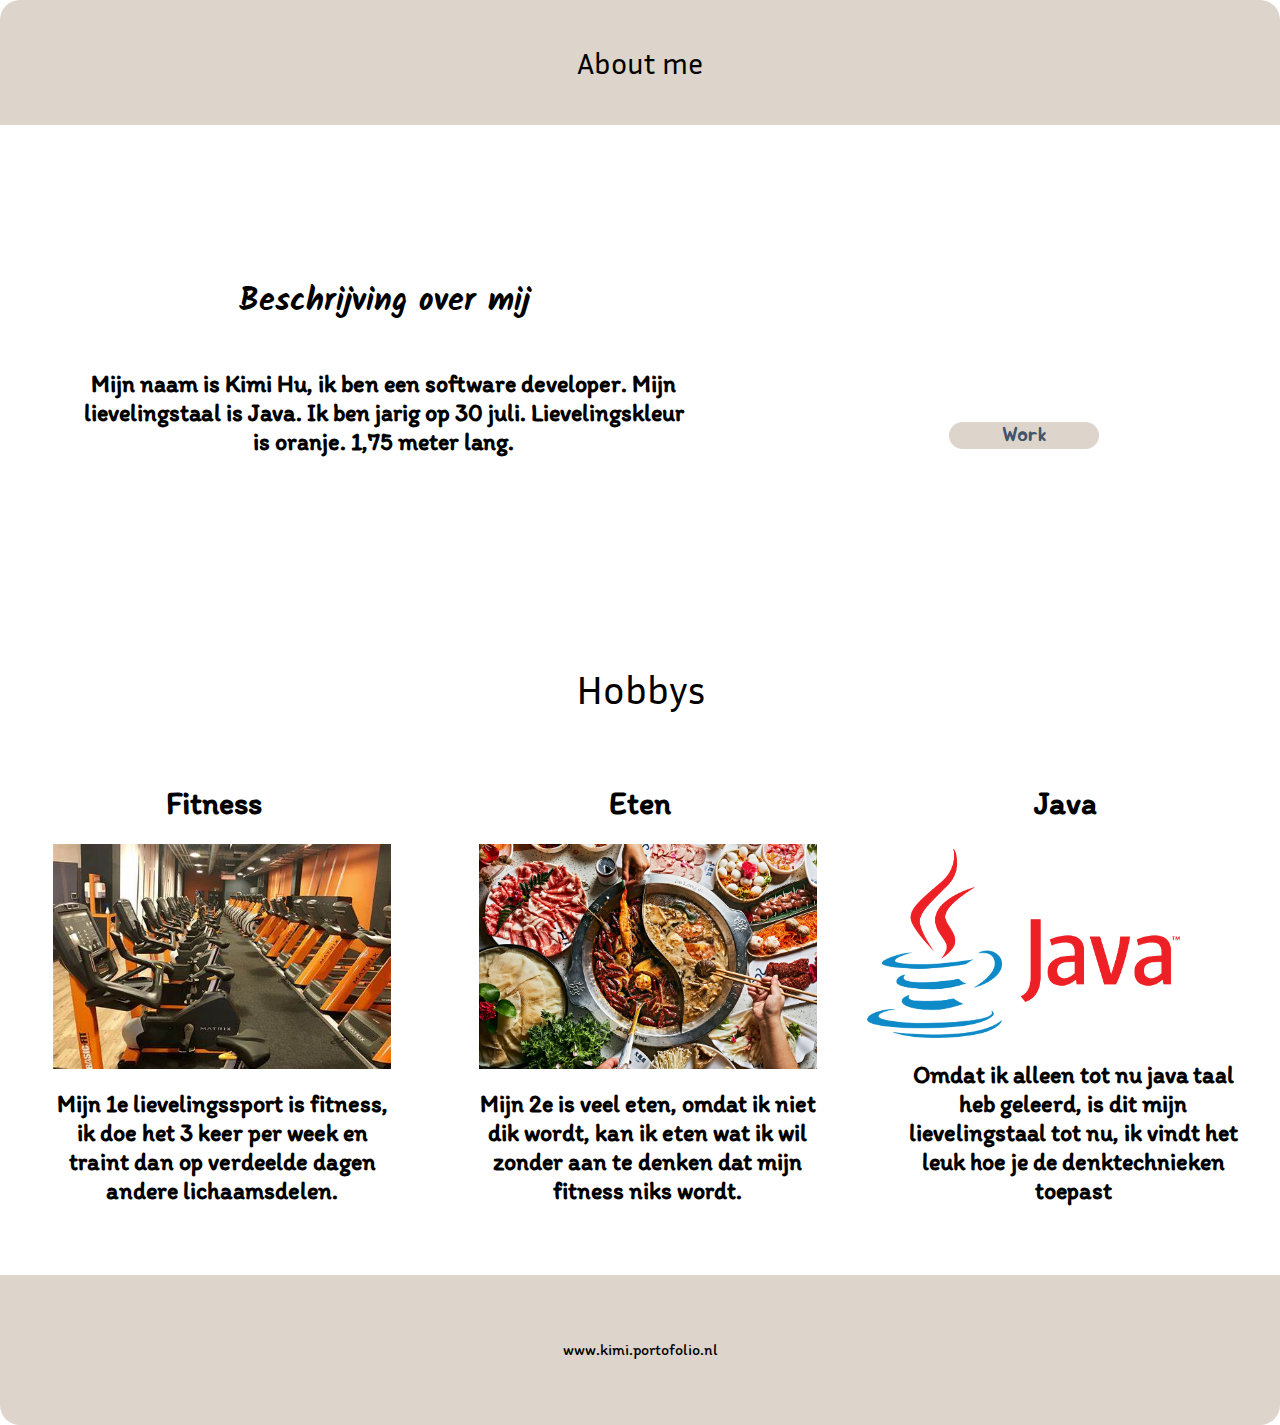
<file: Website 2/about.html>
<!DOCTYPE html>
<html lang="en">

<head>
    <meta charset="UTF-8">
    <meta name="viewport" content="width=device-width, initial-scale=1.0">
    <title>About</title>
    <link rel="stylesheet" href="css/about.css">
    <link rel="preconnect" href="https://fonts.googleapis.com">
    <link rel="preconnect" href="https://fonts.gstatic.com" crossorigin>
    <link
        href="https://fonts.googleapis.com/css2?family=Inria+Sans:ital,wght@0,300;0,400;0,700;1,300;1,400;1,700&family=Inter:ital,opsz,wght@0,14..32,100..900;1,14..32,100..900&family=Itim&family=Josefin+Sans:ital,wght@0,100..700;1,100..700&family=Jua&family=Quicksand:wght@300..700&family=Righteous&family=Roboto:ital,wght@0,100;0,300;0,400;0,500;0,700;0,900;1,100;1,300;1,400;1,500;1,700;1,900&display=swap"
        rel="stylesheet">
    <link rel="preconnect" href="https://fonts.googleapis.com">
    <link rel="preconnect" href="https://fonts.gstatic.com" crossorigin>
    <link
        href="https://fonts.googleapis.com/css2?family=Kalam:wght@300;400;700&family=Lato:ital,wght@0,100;0,300;0,400;0,700;0,900;1,100;1,300;1,400;1,700;1,900&family=Mulish:ital,wght@0,200..1000;1,200..1000&display=swap"
        rel="stylesheet">

</head>

<body>
    <header>
        <p>About me</p>
    </header>
    
    <div class="top-container">

        <div class="beschrijvingcontainer">
            <div class="titel">
                <h1 id="titelbeschrijving">Beschrijving over mij</h1>
            </div>
            <div class="beschrijving-over-mij">
                <h2 id="beschrijving">Mijn naam is Kimi Hu, ik ben een software developer. Mijn lievelingstaal is Java.
                    Ik ben jarig op 30 juli. Lievelingskleur is oranje. 1,75 meter lang. </h2>
            </div>
        </div>

        <div class="buttoncontainer">
            <a href="work.html"><button>Work</button></a>
        </div>

    </div>

    <div class="hobbys">
        <div class="titel2">
            <p id="hobby">Hobbys</p>
        </div>

        <div class="hobby-name">
            <div class="fitness">
                <h1>Fitness</h1>
                <img id="foto-fitness" src="img/Fitness.jpg" alt="">
                <h2 id="text-fitness">Mijn 1e lievelingssport is fitness, ik doe het 3 keer per week en traint dan op
                    verdeelde dagen
                    andere lichaamsdelen.</h2>
            </div>
            <div class="eten">
                <h1>Eten</h1>
                <img id="foto-eten" src="img/Hotpot.jpg" alt="">
                <h2 id="text-hotpot">Mijn 2e is veel eten, omdat ik niet dik wordt, kan ik eten wat ik wil zonder aan te
                    denken dat mijn
                    fitness niks wordt.</h2>
            </div>
            <div class="java">
                <h1>Java</h1>
                <img id="foto-java" src="img/Java_logo_icon.png" alt="">
                <h2 id="text-java">Omdat ik alleen tot nu java taal heb geleerd, is dit mijn lievelingstaal tot nu, ik
                    vindt het leuk
                    hoe je de denktechnieken toepast</h2>
            </div>
        </div>

    </div>
    <footer>
        <p id="wwwkimi">www.kimi.portofolio.nl</p>
    </footer>
</body>

</html>
</file>
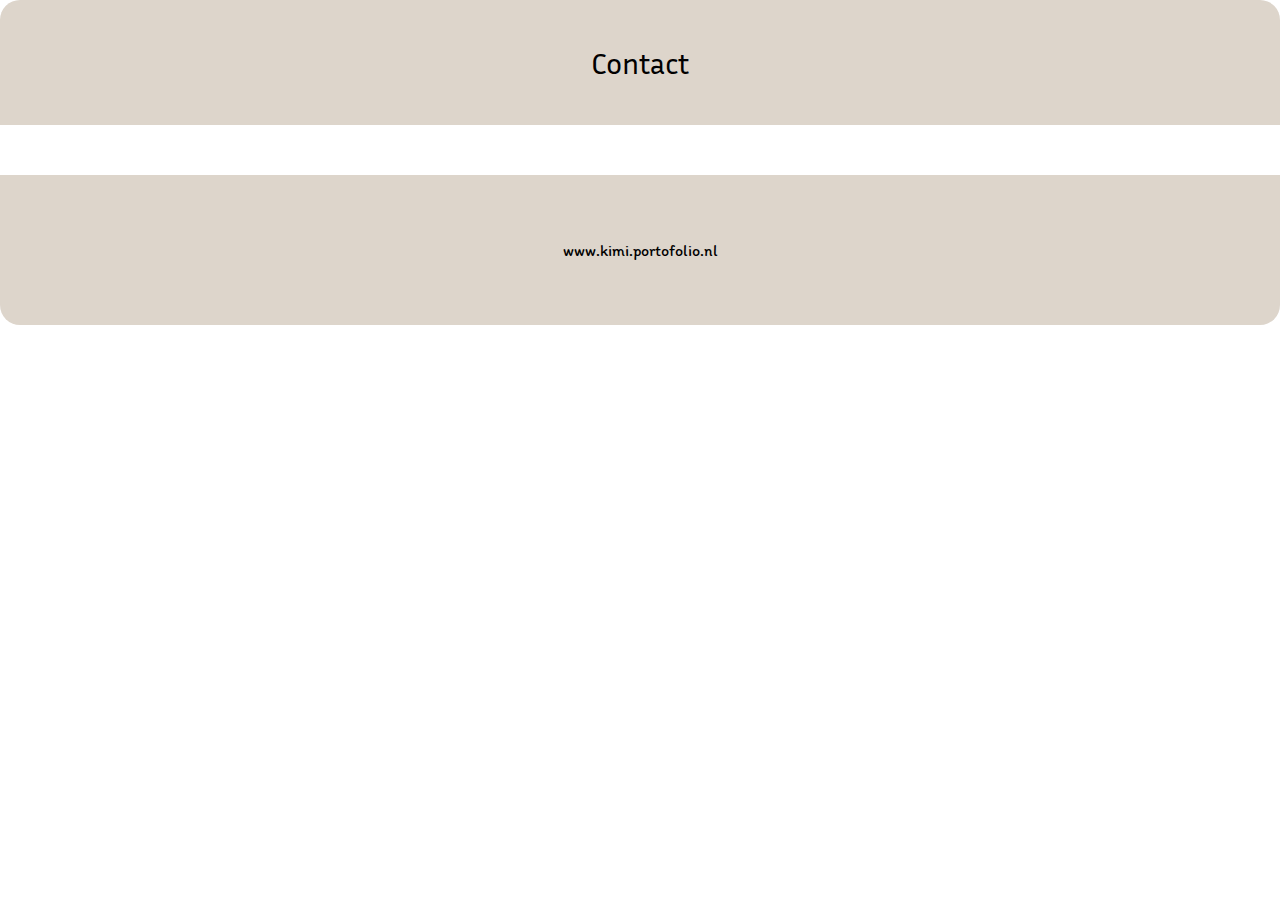
<file: Website 2/contact.html>
<!DOCTYPE html>
<html lang="en">

<head>
    <meta charset="UTF-8">
    <meta name="viewport" content="width=device-width, initial-scale=1.0">
    <title>Contact</title>
    <link rel="stylesheet" href="css/contact.css">
    <link rel="preconnect" href="https://fonts.googleapis.com">
    <link rel="preconnect" href="https://fonts.gstatic.com" crossorigin>
    <link
        href="https://fonts.googleapis.com/css2?family=Inria+Sans:ital,wght@0,300;0,400;0,700;1,300;1,400;1,700&family=Inter:ital,opsz,wght@0,14..32,100..900;1,14..32,100..900&family=Itim&family=Josefin+Sans:ital,wght@0,100..700;1,100..700&family=Jua&family=Quicksand:wght@300..700&family=Righteous&family=Roboto:ital,wght@0,100;0,300;0,400;0,500;0,700;0,900;1,100;1,300;1,400;1,500;1,700;1,900&display=swap"
        rel="stylesheet">
    <link rel="preconnect" href="https://fonts.googleapis.com">
    <link rel="preconnect" href="https://fonts.gstatic.com" crossorigin>
    <link
        href="https://fonts.googleapis.com/css2?family=Kalam:wght@300;400;700&family=Lato:ital,wght@0,100;0,300;0,400;0,700;0,900;1,100;1,300;1,400;1,700;1,900&family=Mulish:ital,wght@0,200..1000;1,200..1000&display=swap"
        rel="stylesheet">

</head>

<body>
    <header>
        <p>Contact</p>
    </header>

    <footer>
        <p id="wwwkimi">www.kimi.portofolio.nl</p>
    </footer>

</body>

</html>
</file>
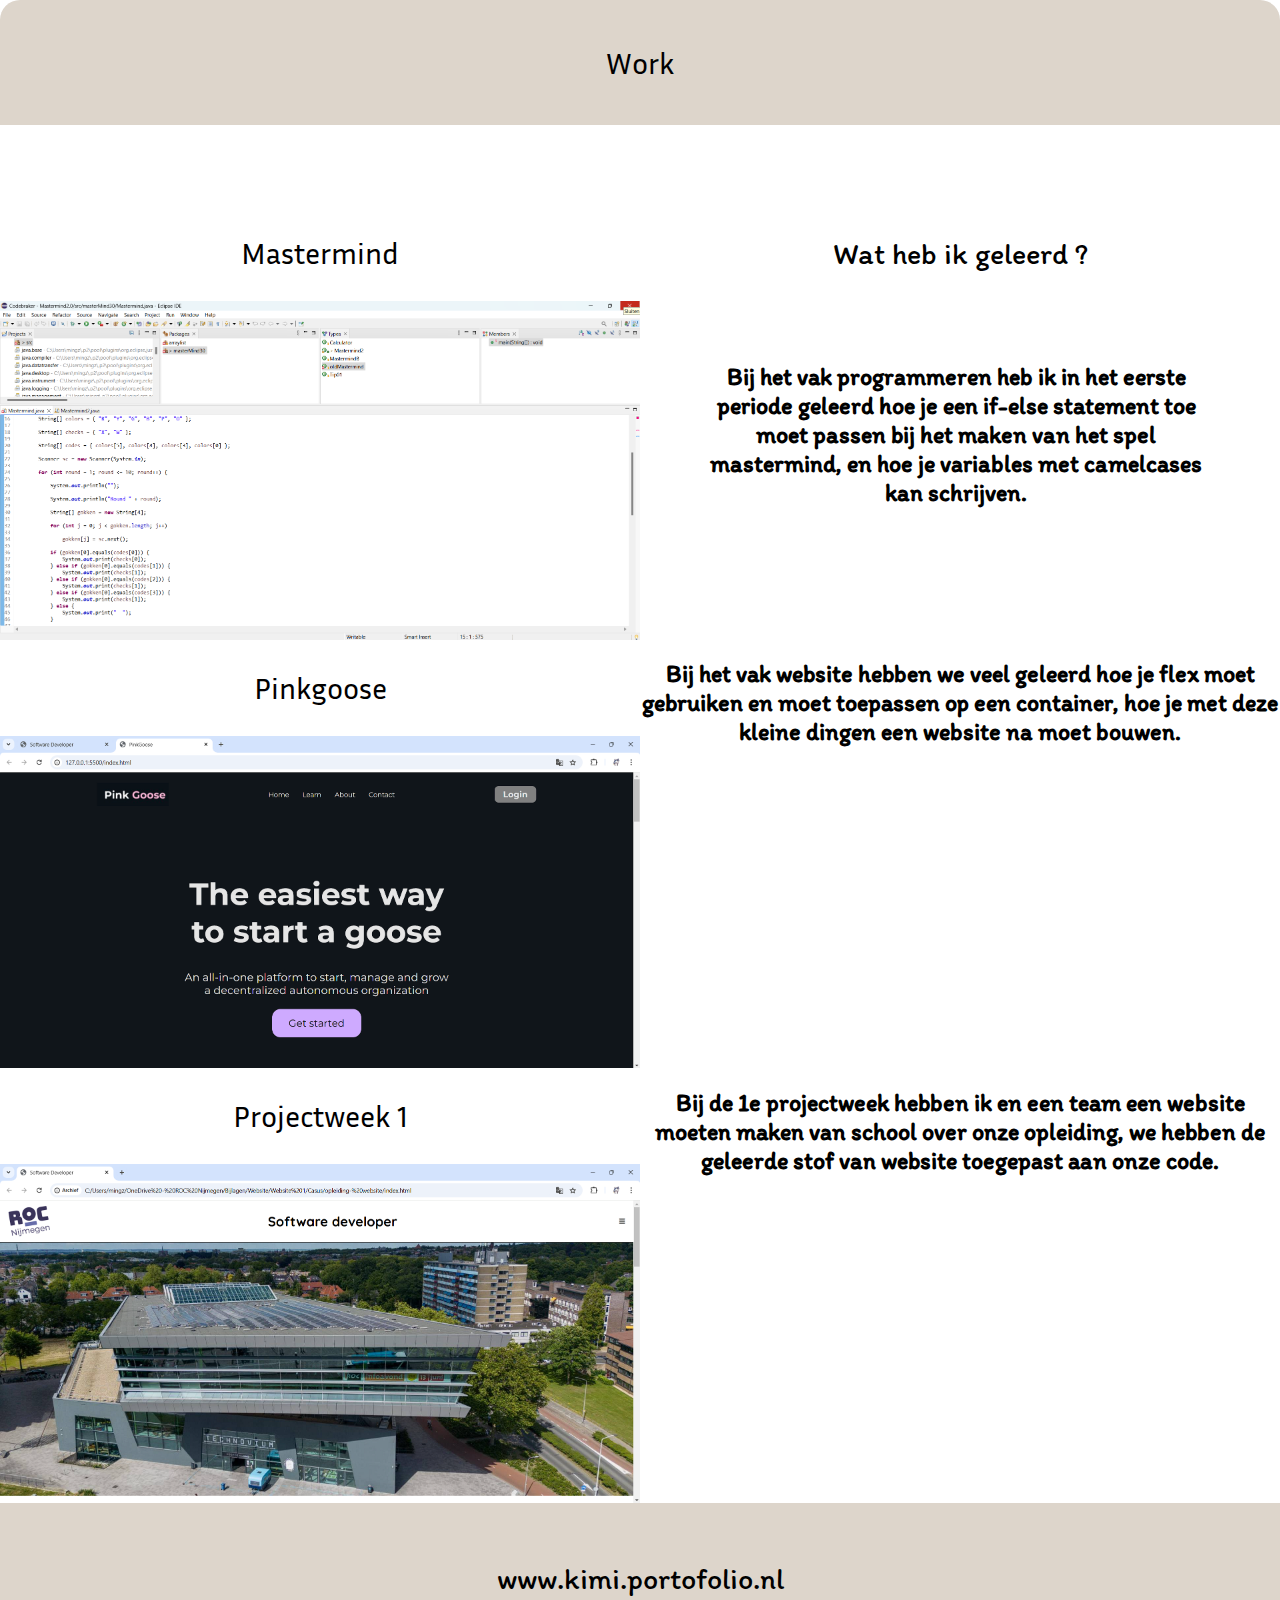
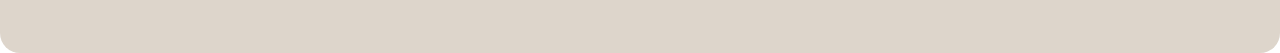
<file: Website 2/work.html>
<!DOCTYPE html>
<html lang="en">

<head>
    <meta charset="UTF-8">
    <meta name="viewport" content="width=device-width, initial-scale=1.0">
    <title>Work</title>
    <link rel="stylesheet" href="css/work.css">
    <link rel="preconnect" href="https://fonts.googleapis.com">
    <link rel="preconnect" href="https://fonts.gstatic.com" crossorigin>
    <link
        href="https://fonts.googleapis.com/css2?family=Inria+Sans:ital,wght@0,300;0,400;0,700;1,300;1,400;1,700&family=Inter:ital,opsz,wght@0,14..32,100..900;1,14..32,100..900&family=Itim&family=Josefin+Sans:ital,wght@0,100..700;1,100..700&family=Jua&family=Quicksand:wght@300..700&family=Righteous&family=Roboto:ital,wght@0,100;0,300;0,400;0,500;0,700;0,900;1,100;1,300;1,400;1,500;1,700;1,900&display=swap"
        rel="stylesheet">
    <link rel="preconnect" href="https://fonts.googleapis.com">
    <link rel="preconnect" href="https://fonts.gstatic.com" crossorigin>
    <link
        href="https://fonts.googleapis.com/css2?family=Kalam:wght@300;400;700&family=Lato:ital,wght@0,100;0,300;0,400;0,700;0,900;1,100;1,300;1,400;1,700;1,900&family=Mulish:ital,wght@0,200..1000;1,200..1000&display=swap"
        rel="stylesheet">

</head>

<body>

    <header>
        <p>Work</p>
    </header>

    <div class="container">
        <div class="mastermind">
            <div class="foto-mastermind">
                <p>Mastermind</p>
                <img src="img/Mastermind.png" alt="Mastermind">
            </div>
            <div class="rechterzijde-1">
                <p id="wat-leren">Wat heb ik geleerd ?</p>
                    <h2 id="mastermind-text">Bij het vak programmeren heb ik in het eerste periode geleerd hoe je een
                        if-else statement toe
                        moet
                        passen bij het maken van het spel mastermind, en hoe je variables met camelcases kan schrijven.
                    </h2>
            </div>

        </div>
        
        <div class="pinkgoose">
            <div class="foto-pinkgoose">
                <p>Pinkgoose</p>
                <img src="img/Pinkgoose.png" alt="Pinkgoose">
            </div>
            <div class="rechterzijde-2">
                <h2 id="pinkgoose-text">Bij het vak website hebben we veel geleerd hoe je flex moet gebruiken en moet
                    toepassen op een
                    container, hoe je met deze kleine dingen een website na moet bouwen.
                </h2>
            </div>
        </div>

        <div class="project1">
            <div class="foto-project">
                <p>Projectweek 1</p>
                <img src="img/Project.png" alt="Projectweek">
            </div>
            <div class="rechterzijde-3">
                <h2 id="project-text">Bij de 1e projectweek hebben ik en een team een website moeten maken van school
                    over onze
                    opleiding, we hebben de geleerde stof van website toegepast aan onze code.</h2>
            </div>
        </div>
    </div>

    <footer>
        <p id="wwwkimi">www.kimi.portofolio.nl</p>
    </footer>

</body>

</html>
</file>
<file: Website 2/css/about.css>
body {
    display: flex;
    flex-direction: column;
    margin: 0;
}

header {
    width: 100%;
    height: 125px;
    background-color: #DDD5CB;
    border-top-left-radius: 20px;
    border-top-right-radius: 20px;
    display: flex;
    justify-content: center;
    align-items: center;
    font-size: 30px;
    font-family: Inria Sans;
    margin-bottom: 50px;
}

.top-container {
    background-color: transparent;
    display: flex;
    flex-direction: row;
    height: auto;
    width: 100%;
    margin-top: 50px;
    margin-bottom: 50px;
    position: relative;
    top: 30px;
}

.beschrijvingcontainer {
    height: 300px;
    width: 60%;
    text-align: center;
}

#titelbeschrijving {
    font-family: Kalam;
}

#beschrijving {
    width: 80%;
}

.beschrijving-over-mij {
    display: flex;
    justify-content: center;
}

button {
    background-color: #DDD5CB;
    border: none;
    color: #40556A;
    font-family: Jua;
    text-align: center;
    height: auto;
    width: 150px;
    font-size: 20px;
    position: relative;
    top: 30px;
    border-radius: 15px;
}

.buttoncontainer {
    width: 40%;
    display: flex;
    align-items: center;
    justify-content: center;
}

a {
    text-decoration: none;
}

.hobbys {
    margin-top: 50px;
    width: 100%;
    height: auto;
    display: flex;
    flex-direction: column;
    margin-bottom: 50px;
}

.titel2 {
    height: auto;
    width: 100%;
    text-align: center;
    margin-bottom: 10px;
}

#hobby {
    font-family: Inria Sans;
    font-size: 40px;
}

.hobby-name {
    width: 100%;
    height: auto;
    display: flex;
    flex-direction: row;
    justify-content: space-evenly;
    font-family: Itim;
}

.fitness {
    display: flex;
    flex-direction: column;
    width: 33%;
    height: auto;
    text-align: center;
    justify-content: center;

}

.eten {
    display: flex;
    flex-direction: column;
    width: 33%;
    height: auto;
    text-align: center;
    justify-content: center;
}

.java {
    display: flex;
    flex-direction: column;
    width: 33%;
    height: auto;
    text-align: center;
    justify-content: center;
}

#foto-fitness {
    width: 80%;
    height: 70%;
    position: relative;
    left: 50px;
}

#foto-eten {
    width: 80%;
    height: 70%;
    position: relative;
    left: 50px;
}

#foto-java {
    width: 80%;
    height: 70%;
}

h2 {
    font-family: Itim;
}

#text-fitness {
    width: 80%;
    position: relative;
    left: 50px;
}

#text-hotpot {
    width: 80%;
    position: relative;
    left: 50px;
}

#text-java {
    width: 80%;
    position: relative;
    left: 50px;
}

footer {
    width: 100%;
    height: 150px;
    background-color: #DDD5CB;
    border-bottom-right-radius: 20px;
    border-bottom-left-radius: 20px;
    display: flex;
    align-items: center;
    justify-content: center;
}

#wwwkimi {
    font-family: Itim;
}
</file>
<file: Website 2/css/contact.css>
body {
    display: flex;
    flex-direction: column;
    margin: 0;
}

header {
    width: 100%;
    height: 125px;
    background-color: #DDD5CB;
    border-top-left-radius: 20px;
    border-top-right-radius: 20px;
    display: flex;
    justify-content: center;
    align-items: center;
    font-size: 30px;
    font-family: Inria Sans;
    margin-bottom: 50px;
}


footer {
    width: 100%;
    height: 150px;
    background-color: #DDD5CB;
    border-bottom-right-radius: 20px;
    border-bottom-left-radius: 20px;
    display: flex;
    align-items: center;
    justify-content: center;
}

#wwwkimi {
    font-family: Itim;
}
</file>
<file: Website 2/css/work.css>
body {
    display: flex;
    flex-direction: column;
    margin: 0;
}

header {
    width: 100%;
    height: 125px;
    background-color: #DDD5CB;
    border-top-left-radius: 20px;
    border-top-right-radius: 20px;
    display: flex;
    justify-content: center;
    align-items: center;
    font-size: 30px;
    font-family: Inria Sans;
    margin-bottom: 50px;
}

.container {
    display: flex;
    flex-direction: column;
    width: 100%;
    height: auto;
    margin-top: 30px;
}

h2 {
    font-family: Itim;
}

.mastermind {
    display: flex;
    flex-direction: row;
    width: 100%;
    height: auto;

}

.foto-mastermind {
    display: flex;
    flex-direction: column;
    text-align: center;
    width: 50%;
    height: auto;
}

.rechterzijde-1 {
    width: 50%;
    height: auto;
    text-align: center;
}

#mastermind-text {
    position: relative;
    width: 80%;
    top: 60px;
    left: 60px;
}

.pinkgoose {
    display: flex;
    flex-direction: row;
    width: 100%;
    height: auto;

}

.foto-pinkgoose {
    display: flex;
    flex-direction: column;
    text-align: center;
    width: 50%;
    height: auto;
}

.rechterzijde-2 {
    width: 50%;
    height: auto;
    text-align: center;
}

.project1 {
    display: flex;
    flex-direction: row;
    width: 100%;
    height: auto;

}

.foto-project {
    display: flex;
    flex-direction: column;
    text-align: center;
    width: 50%;
    height: auto;
}

.rechterzijde-3 {
    width: 50%;
    height: auto;
    text-align: center;
}

p {
    font-family: Inria Sans;
    font-size: 30px;
}

#wat-leren {
    font-family: Itim;
}

footer {
    width: 100%;
    height: 150px;
    background-color: #DDD5CB;
    border-bottom-right-radius: 20px;
    border-bottom-left-radius: 20px;
    display: flex;
    align-items: center;
    justify-content: center;
}

#wwwkimi {
    font-family: Itim;
}
</file>
